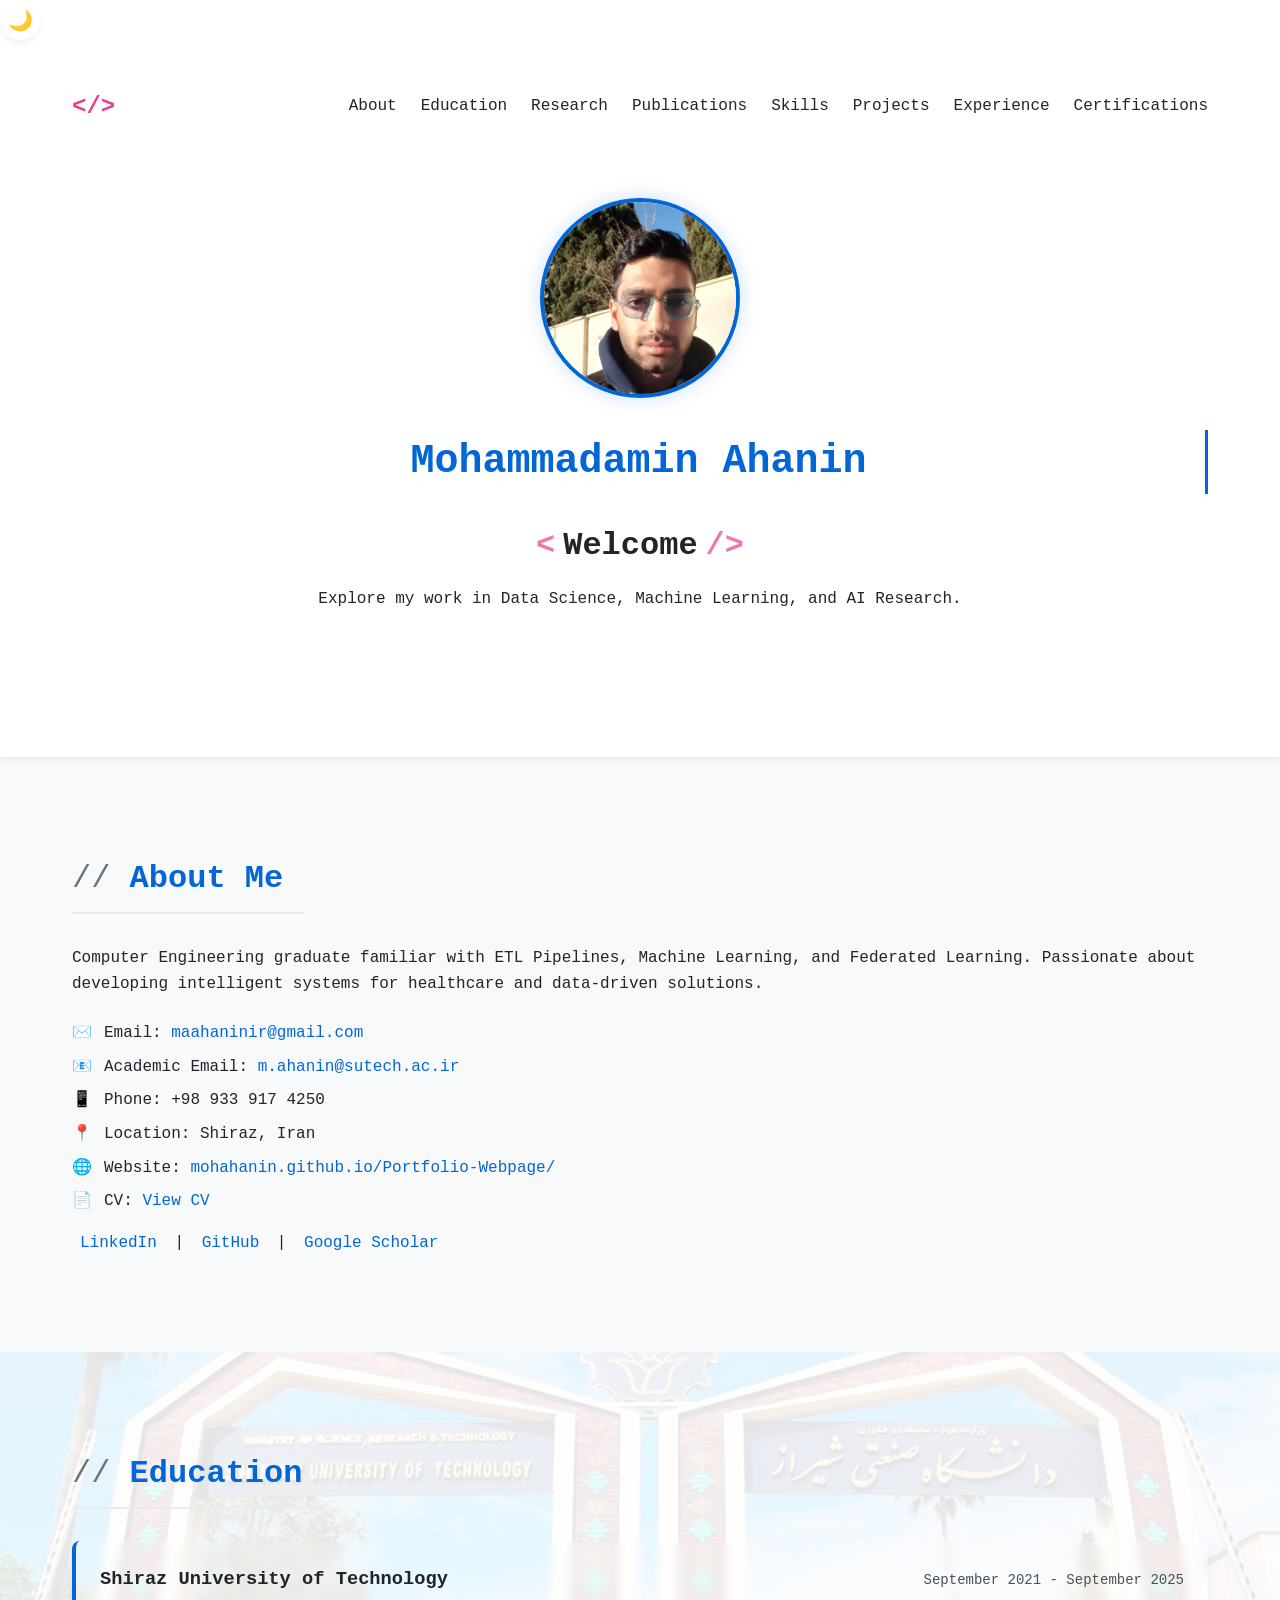
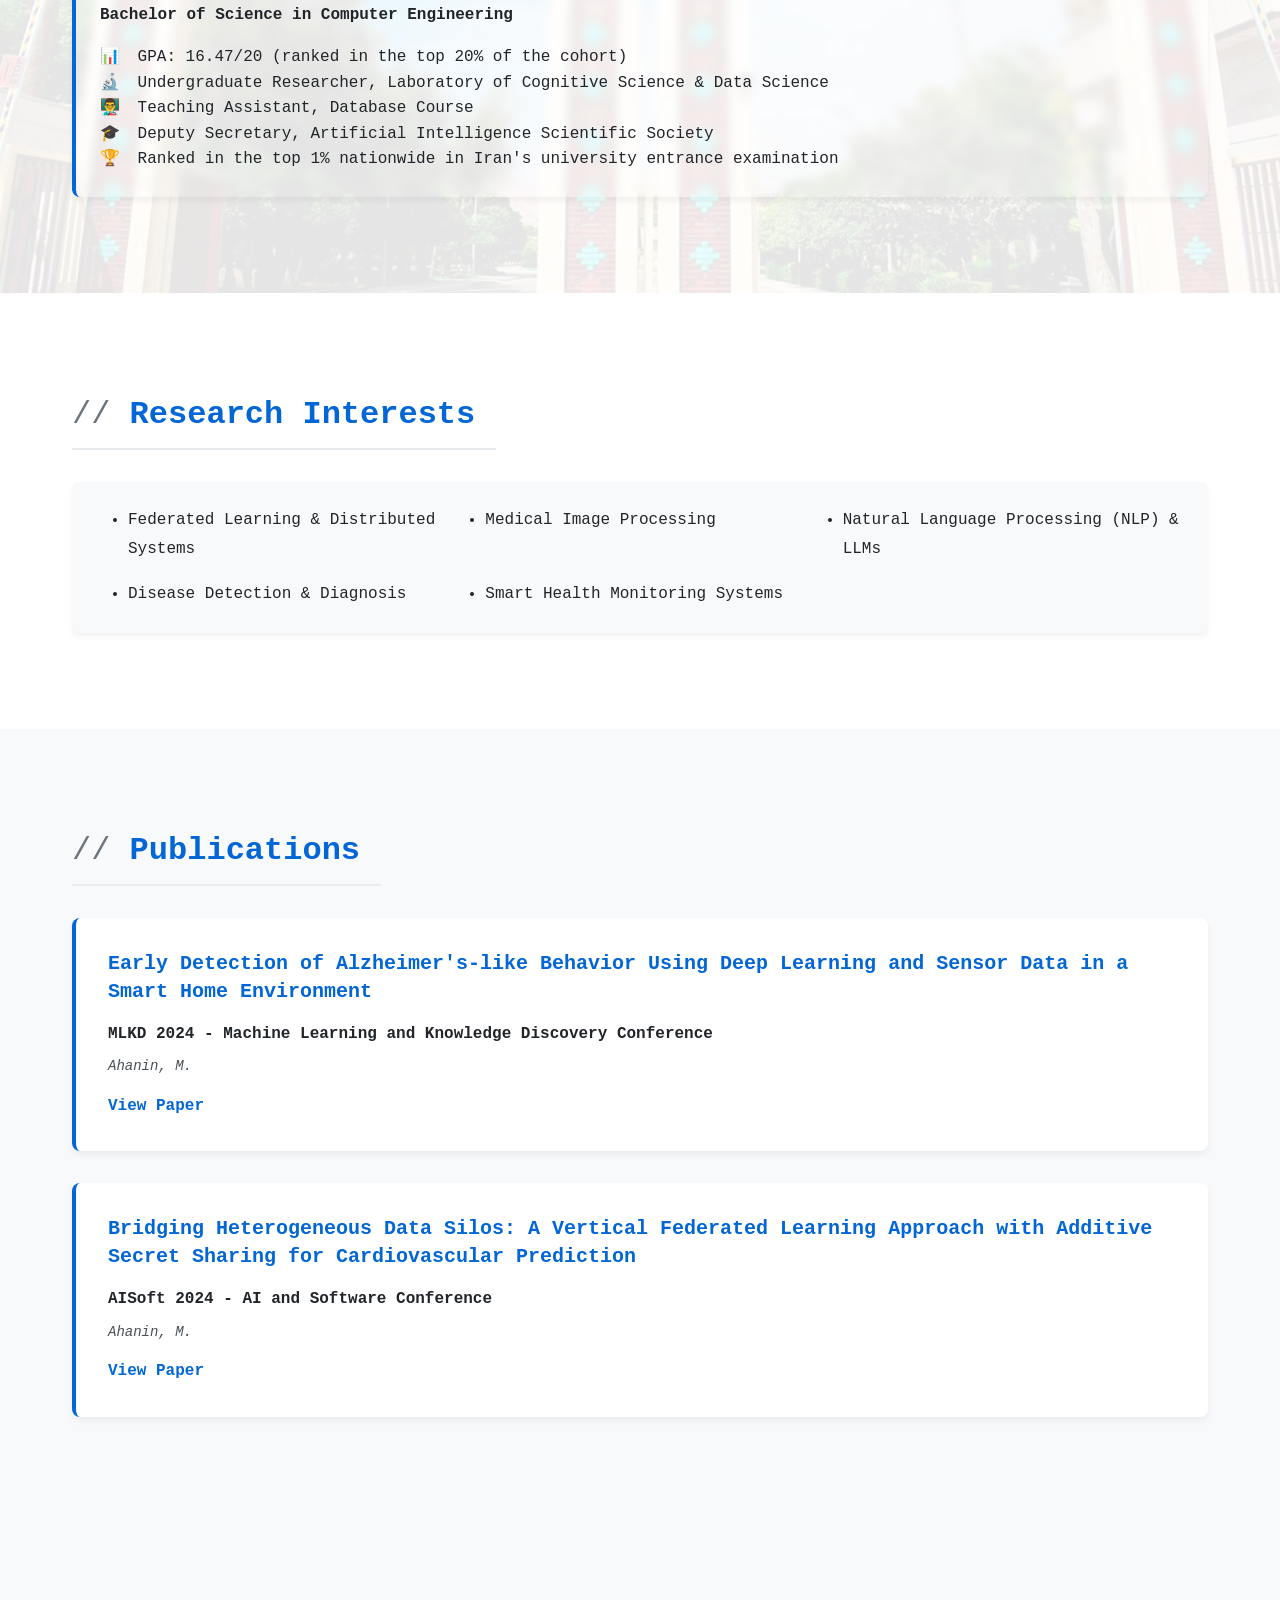
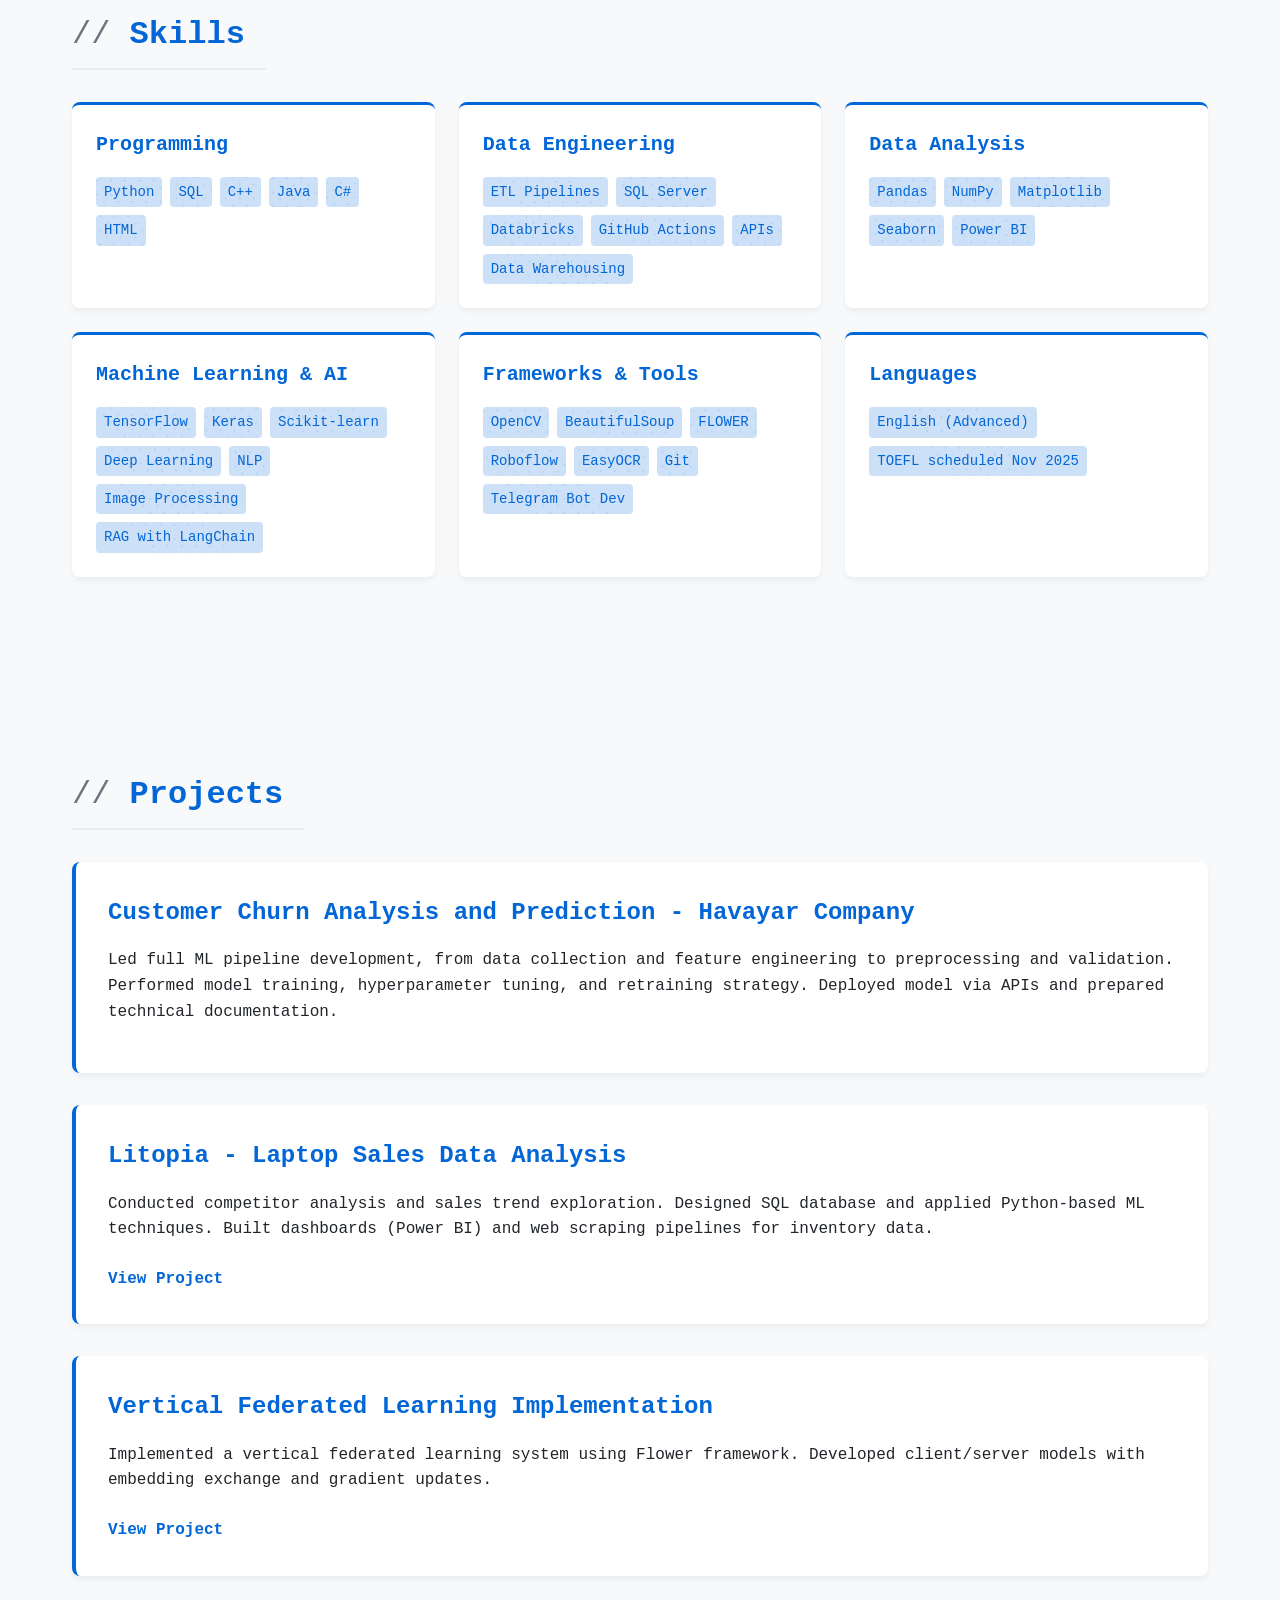
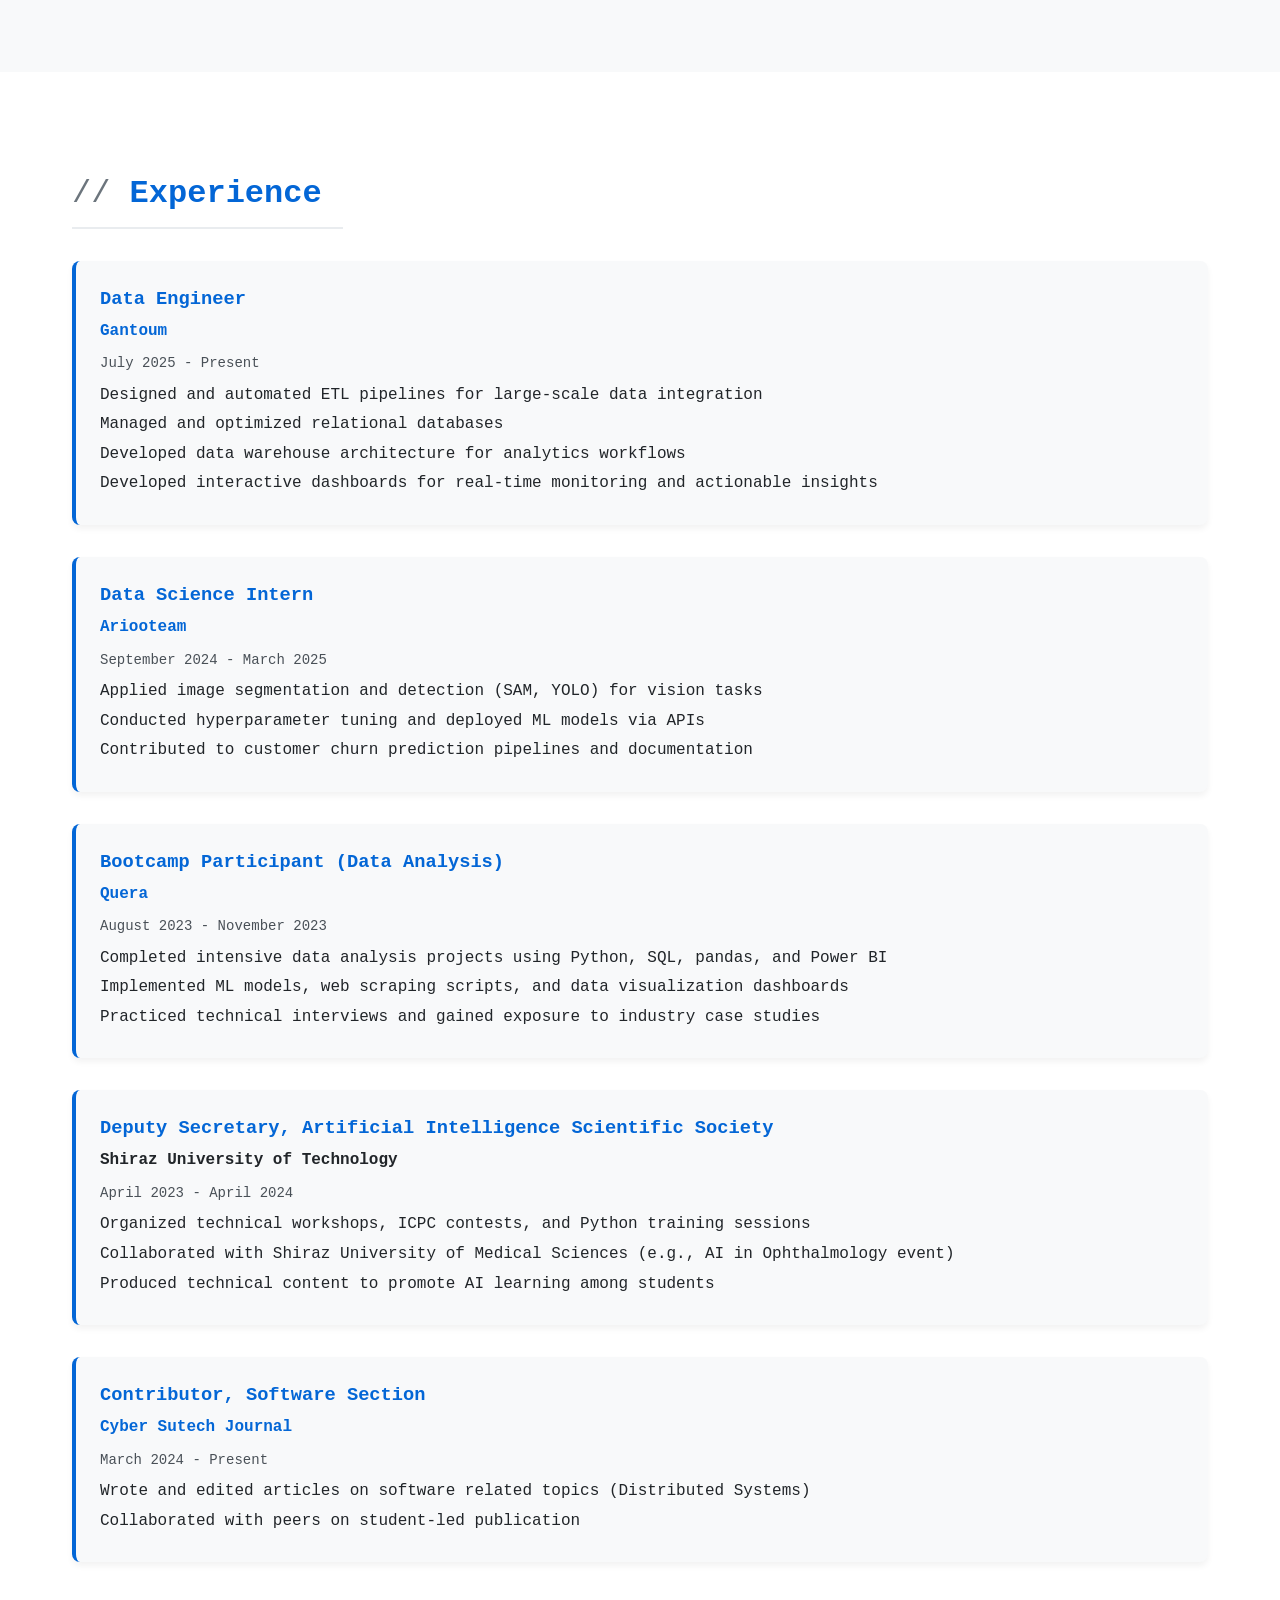
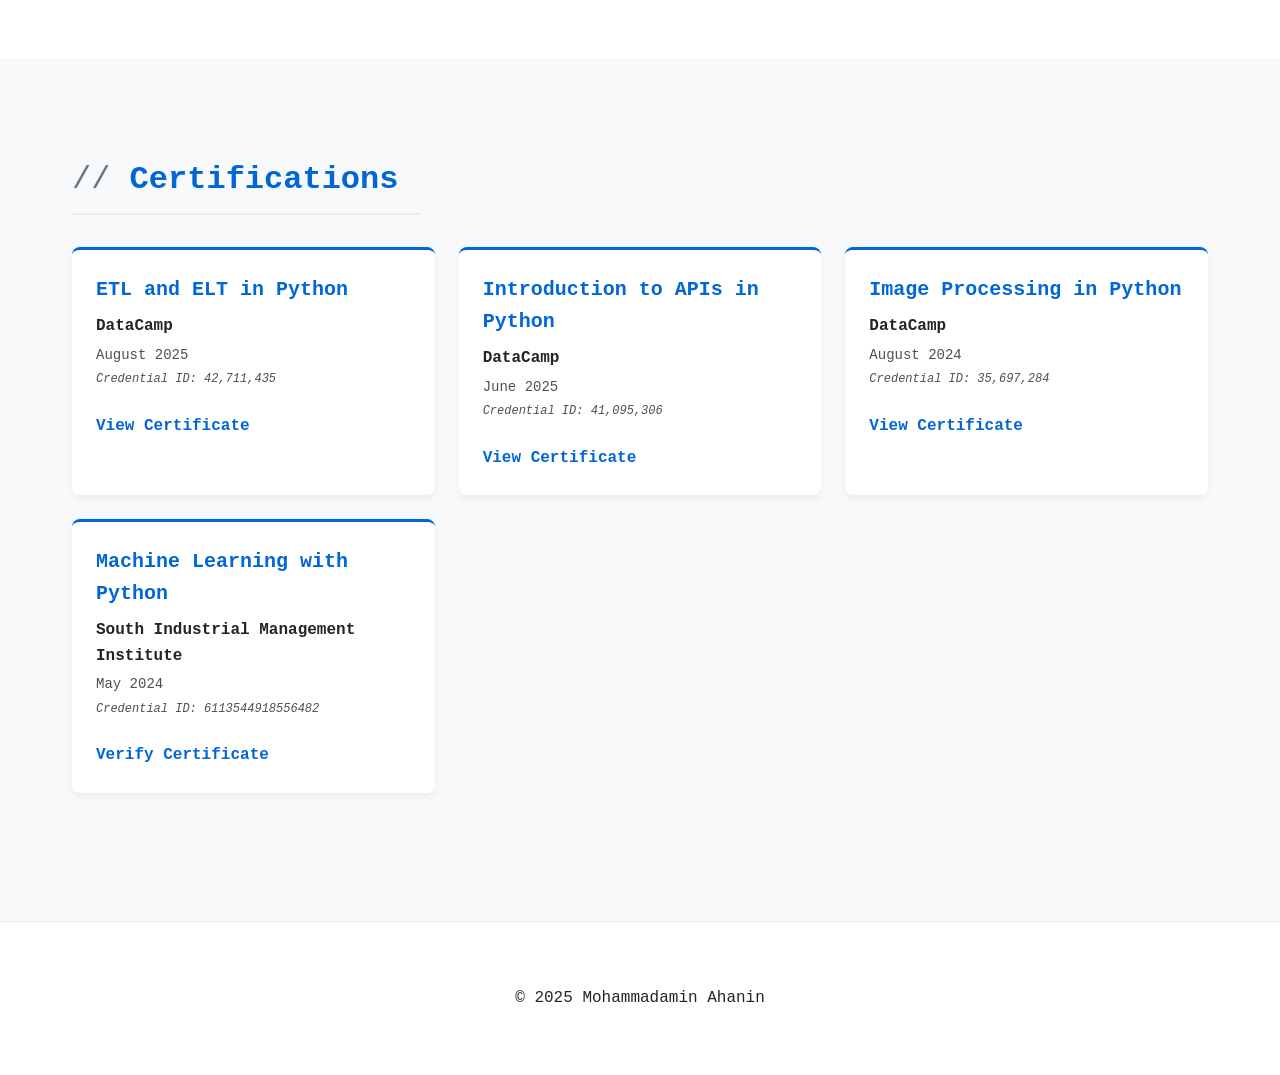
<file: index.html>
<!DOCTYPE html>
<html lang="en">
<head>
  <meta charset="UTF-8" />
  <meta name="viewport" content="width=device-width, initial-scale=1.0" />
  <title>Mohammadamin Ahanin - Data Engineer & AI Researcher</title>
  <link rel="stylesheet" href="styles/main.css" />
  <link rel="stylesheet" href="styles/animations.css" />
  <link rel="stylesheet" href="styles/responsive.css" />
</head>
<body>
  <div class="theme-toggle">
    <button id="theme-toggle-btn">
      <span class="toggle-icon light">☀️</span>
      <span class="toggle-icon dark">🌙</span>
    </button>
  </div>
  
  <header class="header">
    <div class="container">
      <nav class="navbar">
        <div class="logo"><span class="code-tag">&lt;</span><span class="code-tag">/&gt;</span></div>
        <ul class="nav-links">
          <li><a href="#about">About</a></li>
          <li><a href="#education">Education</a></li>
          <li><a href="#research">Research</a></li>
          <li><a href="#publications">Publications</a></li>
          <li><a href="#skills">Skills</a></li>
          <li><a href="#projects">Projects</a></li>
          <li><a href="#experience">Experience</a></li>
          <li><a href="#certifications">Certifications</a></li>
        </ul>
        <button class="menu-toggle" id="menu-toggle">
          <div class="bar"></div>
          <div class="bar"></div>
          <div class="bar"></div>
        </button>
      </nav>
      
      <div class="hero">
        <div class="profile-container">
          <div class="profile-photo">
            <img src="ax.jpg" alt="Mohammad Amin Ahanin" class="profile-img">
          </div>
        </div>
        <h1 class="name">Mohammadamin Ahanin</h1>
        <div class="welcome-section">
          <h2 class="welcome-title">Welcome</h2>
          <p>Explore my work in Data Science, Machine Learning, and AI Research.</p>
        </div>
      </div>
    </div>
  </header>

  <main>
    <section id="about" class="section about-section">
      <div class="container">
        <h2 class="section-title"><span class="code-comment">// </span>About Me</h2>
        <div class="about-content">
          <div class="about-text">
            <p>Computer Engineering graduate familiar with ETL Pipelines, Machine Learning, and Federated Learning. Passionate about developing intelligent systems for healthcare and data-driven solutions.</p>
            <div class="contact-info">
              <div class="contact-item">
                <span class="contact-icon">✉️</span>
                <span>Email: <a href="mailto:maahaninir@gmail.com">maahaninir@gmail.com</a></span>
              </div>
              <div class="contact-item">
                <span class="contact-icon">📧</span>
                <span>Academic Email: <a href="mailto:m.ahanin@sutech.ac.ir">m.ahanin@sutech.ac.ir</a></span>
              </div>
              <div class="contact-item">
                <span class="contact-icon">📱</span>
                <span>Phone: +98 933 917 4250</span>
              </div>
              <div class="contact-item">
                <span class="contact-icon">📍</span>
                <span>Location: Shiraz, Iran</span>
              </div>
              <div class="contact-item">
                <span class="contact-icon">🌐</span>
                <span>Website: <a href="https://mohahanin.github.io/Portfolio-Webpage/" target="_blank">mohahanin.github.io/Portfolio-Webpage/</a></span>
              </div>
              <div class="contact-item">
                <span class="contact-icon">📄</span>
                <span>CV: <a href="Mohammadamin_Ahanin_CV.pdf" target="_blank">View CV</a></span>
              </div>
              <div class="social-links">
                <a href="https://www.linkedin.com/in/mohammadamin-ahanin/" target="_blank" class="social-link">LinkedIn</a> |
                <a href="https://github.com/mohAhanin" target="_blank" class="social-link">GitHub</a> |
                <a href="https://scholar.google.com/citations?user=r7srYJ8AAAAJ&hl=en" target="_blank" class="social-link">Google Scholar</a>
              </div>
          
          </div>
        </div>
      </div>
    </section>

    <section id="education" class="section education-section">
      <div class="container">
        <h2 class="section-title"><span class="code-comment">// </span>Education</h2>
        <div class="education-card">
          <div class="education-header">
            <h3>Shiraz University of Technology</h3>
            <span class="education-period">September 2021 - September 2025</span>
          </div>
          <p class="education-degree">Bachelor of Science in Computer Engineering</p>
          <div class="education-details">
            <p><span class="detail-icon">📊</span> GPA: 16.47/20 (ranked in the top 20% of the cohort)</p>
            <p><span class="detail-icon">🔬</span> Undergraduate Researcher, Laboratory of Cognitive Science & Data Science</p>
            <p><span class="detail-icon">👨‍🏫</span> Teaching Assistant, Database Course</p>
            <p><span class="detail-icon">🎓</span> Deputy Secretary, Artificial Intelligence Scientific Society</p>
            <p><span class="detail-icon">🏆</span> Ranked in the top 1% nationwide in Iran's university entrance examination</p>
          </div>
        </div>
      </div>
    </section>

    <section id="research" class="section research-section">
      <div class="container">
        <h2 class="section-title"><span class="code-comment">// </span>Research Interests</h2>
        <div class="research-interests">
          <ul class="research-list">
            <li>Federated Learning & Distributed Systems</li>
            <li>Medical Image Processing</li>
            <li>Natural Language Processing (NLP) & LLMs</li>
            <li>Disease Detection & Diagnosis</li>
            <li>Smart Health Monitoring Systems</li>
          </ul>
        </div>
      </div>
    </section>

    <section id="publications" class="section publications-section">
      <div class="container">
        <h2 class="section-title"><span class="code-comment">// </span>Publications</h2>
        <div class="publications-container">
          <div class="publication-card">
            <h3 class="publication-title">Early Detection of Alzheimer's-like Behavior Using Deep Learning and Sensor Data in a Smart Home Environment</h3>
            <p class="publication-venue">MLKD 2024 - Machine Learning and Knowledge Discovery Conference</p>
            <p class="publication-authors">Ahanin, M.</p>
            <a href="https://mlkd.aut.ac.ir/proceedings/2024/paper/4A.1.pdf" target="_blank" class="publication-link">View Paper</a>
          </div>

          <div class="publication-card">
            <h3 class="publication-title">Bridging Heterogeneous Data Silos: A Vertical Federated Learning Approach with Additive Secret Sharing for Cardiovascular Prediction</h3>
            <p class="publication-venue">AISoft 2024 - AI and Software Conference</p>
            <p class="publication-authors">Ahanin, M.</p>
            <a href="https://aisoft24.shirazu.ac.ir/files_site/files/r_32_250111150236.pdf#page=46" target="_blank" class="publication-link">View Paper</a>
          </div>
        </div>
      </div>
    </section>

    <section id="skills" class="section skills-section">
      <div class="container">
        <h2 class="section-title"><span class="code-comment">// </span>Skills</h2>
        <div class="skills-container">
          <div class="skill-category">
            <h3 class="skill-category-title">Programming</h3>
            <ul class="skill-list">
              <li>Python</li>
              <li>SQL</li>
              <li>C++</li>
              <li>Java</li>
              <li>C#</li>
              <li>HTML</li>
            </ul>
          </div>
          <div class="skill-category">
            <h3 class="skill-category-title">Data Engineering</h3>
            <ul class="skill-list">
              <li>ETL Pipelines</li>
              <li>SQL Server</li>
              <li>Databricks</li>
              <li>GitHub Actions</li>
              <li>APIs</li>
              <li>Data Warehousing</li>
            </ul>
          </div>
          <div class="skill-category">
            <h3 class="skill-category-title">Data Analysis</h3>
            <ul class="skill-list">
              <li>Pandas</li>
              <li>NumPy</li>
              <li>Matplotlib</li>
              <li>Seaborn</li>
              <li>Power BI</li>
            </ul>
          </div>
          <div class="skill-category">
            <h3 class="skill-category-title">Machine Learning & AI</h3>
            <ul class="skill-list">
              <li>TensorFlow</li>
              <li>Keras</li>
              <li>Scikit-learn</li>
              <li>Deep Learning</li>
              <li>NLP</li>
              <li>Image Processing</li>
              <li>RAG with LangChain</li>
            </ul>
          </div>
          <div class="skill-category">
            <h3 class="skill-category-title">Frameworks & Tools</h3>
            <ul class="skill-list">
              <li>OpenCV</li>
              <li>BeautifulSoup</li>
              <li>FLOWER</li>
              <li>Roboflow</li>
              <li>EasyOCR</li>
              <li>Git</li>
              <li>Telegram Bot Dev</li>
            </ul>
          </div>
          <div class="skill-category">
            <h3 class="skill-category-title">Languages</h3>
            <ul class="skill-list">
              <li>English (Advanced)</li>
              <li>TOEFL scheduled Nov 2025</li>
            </ul>
          </div>
        </div>
      </div>
    </section>

    <section id="projects" class="section projects-section">
      <div class="container">
        <h2 class="section-title"><span class="code-comment">// </span>Projects</h2>
        <div class="projects-container">
          <div class="project-card">
            <h3 class="project-title">Customer Churn Analysis and Prediction - <a href="https://www.havayar.com/en/" target="_blank">Havayar Company</a></h3>
            <p class="project-description">
              Led full ML pipeline development, from data collection and feature engineering to preprocessing and validation. Performed model training, hyperparameter tuning, and retraining strategy. Deployed model via APIs and prepared technical documentation.
            </p>
          </div>

          <div class="project-card">
            <h3 class="project-title"><a href="https://github.com/mohAhanin/Litopia" target="_blank">Litopia - Laptop Sales Data Analysis</a></h3>
            <p class="project-description">
              Conducted competitor analysis and sales trend exploration. Designed SQL database and applied Python-based ML techniques. Built dashboards (Power BI) and web scraping pipelines for inventory data.
            </p>
            <a href="https://github.com/mohAhanin/Litopia" target="_blank" class="project-link">View Project</a>
          </div>

          <div class="project-card">
            <h3 class="project-title"><a href="https://github.com/mohAhanin/Flower-Journey/tree/main/vfl" target="_blank">Vertical Federated Learning Implementation</a></h3>
            <p class="project-description">
              Implemented a vertical federated learning system using Flower framework. Developed client/server models with embedding exchange and gradient updates.
            </p>
            <a href="https://github.com/mohAhanin/Flower-Journey/tree/main/vfl" target="_blank" class="project-link">View Project</a>
          </div>
        </div>
      </div>
    </section>

    <section id="experience" class="section experience-section">
      <div class="container">
        <h2 class="section-title"><span class="code-comment">// </span>Experience</h2>
        <div class="experience-container">
          <div class="experience-card">
            <div class="experience-header">
              <h3 class="position-title">Data Engineer</h3>
              <span class="company-name"><a href="https://gantoum.ir/" target="_blank">Gantoum</a></span>
            </div>
            <p class="experience-period">July 2025 - Present</p>
            <ul class="experience-description">
              <li>Designed and automated ETL pipelines for large-scale data integration</li>
              <li>Managed and optimized relational databases</li>
              <li>Developed data warehouse architecture for analytics workflows</li>
              <li>Developed interactive dashboards for real-time monitoring and actionable insights</li>
            </ul>
          </div>

          <div class="experience-card">
            <div class="experience-header">
              <h3 class="position-title">Data Science Intern</h3>
              <span class="company-name"><a href="https://www.arioo.ir/" target="_blank">Ariooteam</a></span>
            </div>
            <p class="experience-period">September 2024 - March 2025</p>
            <ul class="experience-description">
              <li>Applied image segmentation and detection (SAM, YOLO) for vision tasks</li>
              <li>Conducted hyperparameter tuning and deployed ML models via APIs</li>
              <li>Contributed to customer churn prediction pipelines and documentation</li>
            </ul>
          </div>

          <div class="experience-card">
            <div class="experience-header">
              <h3 class="position-title">Bootcamp Participant (Data Analysis)</h3>
              <span class="company-name"><a href="https://quera.org/" target="_blank">Quera</a></span>
            </div>
            <p class="experience-period">August 2023 - November 2023</p>
            <ul class="experience-description">
              <li>Completed intensive data analysis projects using Python, SQL, pandas, and Power BI</li>
              <li>Implemented ML models, web scraping scripts, and data visualization dashboards</li>
              <li>Practiced technical interviews and gained exposure to industry case studies</li>
            </ul>
          </div>

          <div class="experience-card">
            <div class="experience-header">
              <h3 class="position-title">Deputy Secretary, Artificial Intelligence Scientific Society</h3>
              <span class="company-name">Shiraz University of Technology</span>
            </div>
            <p class="experience-period">April 2023 - April 2024</p>
            <ul class="experience-description">
              <li>Organized technical workshops, ICPC contests, and Python training sessions</li>
              <li>Collaborated with Shiraz University of Medical Sciences (e.g., AI in Ophthalmology event)</li>
              <li>Produced technical content to promote AI learning among students</li>
            </ul>
          </div>

          <div class="experience-card">
            <div class="experience-header">
              <h3 class="position-title">Contributor, Software Section</h3>
              <span class="company-name"><a href="https://www.linkedin.com/company/cyber-sutech-journal" target="_blank">Cyber Sutech Journal</a></span>
            </div>
            <p class="experience-period">March 2024 - Present</p>
            <ul class="experience-description">
              <li>Wrote and edited articles on software related topics (Distributed Systems)</li>
              <li>Collaborated with peers on student-led publication</li>
            </ul>
          </div>
        </div>
      </div>
    </section>

    <section id="certifications" class="section certifications-section">
      <div class="container">
        <h2 class="section-title"><span class="code-comment">// </span>Certifications</h2>
        <div class="certifications-container">
          <div class="certification-card">
            <h3 class="certification-title">ETL and ELT in Python</h3>
            <p class="certification-issuer">DataCamp</p>
            <p class="certification-date">August 2025</p>
            <p class="certification-id">Credential ID: 42,711,435</p>
            <a href="https://www.datacamp.com/statement-of-accomplishment/course/07d3c964099e54f4d6a3c28f8eec5ccd789a230d?raw=1" target="_blank" class="certification-link">View Certificate</a>
          </div>

          <div class="certification-card">
            <h3 class="certification-title">Introduction to APIs in Python</h3>
            <p class="certification-issuer">DataCamp</p>
            <p class="certification-date">June 2025</p>
            <p class="certification-id">Credential ID: 41,095,306</p>
            <a href="https://www.datacamp.com/completed/statement-of-accomplishment/course/1cd81ed07f46f37e18c180d4d86d7524d60c8bdd" target="_blank" class="certification-link">View Certificate</a>
          </div>

          <div class="certification-card">
            <h3 class="certification-title">Image Processing in Python</h3>
            <p class="certification-issuer">DataCamp</p>
            <p class="certification-date">August 2024</p>
            <p class="certification-id">Credential ID: 35,697,284</p>
            <a href="https://www.datacamp.com/completed/statement-of-accomplishment/course/1042bdbd4793aa42799d62cf4a366efcaba4d836" target="_blank" class="certification-link">View Certificate</a>
          </div>

          <div class="certification-card">
            <h3 class="certification-title">Machine Learning with Python</h3>
            <p class="certification-issuer">South Industrial Management Institute</p>
            <p class="certification-date">May 2024</p>
            <p class="certification-id">Credential ID: 6113544918556482</p>
            <a href="https://simiportal.ir/diplomaverification" target="_blank" class="certification-link">Verify Certificate</a>
          </div>
        </div>
      </div>
    </section>
  </main>

  <footer class="footer">
    <div class="container">
      <p>&copy; 2025 Mohammadamin Ahanin</p>
    </div>
  </footer>

  <script src="scripts/main.js"></script>
  <script src="scripts/animations.js"></script>
</body>
</html>
</file>
<file: styles/main.css>
/* Main CSS Styles */
:root {
  /* Color variables for light mode */
  --bg-primary: #f8f9fa;
  --bg-secondary: #ffffff;
  --text-primary: #212529;
  --text-secondary: #495057;
  --accent-color: #0366d6;
  --accent-light: #0366d633;
  --border-color: #e9ecef;
  --card-shadow: 0 4px 6px rgba(0, 0, 0, 0.05);
  --code-bg: #f1f3f5;
  --code-tag-color: #e83e8c;
  --code-comment-color: #6c757d;
  
  /* Common variables */
  --spacing-unit: 8px;
  --radius-sm: 4px;
  --radius-md: 8px;
  --radius-lg: 16px;
  --transition-speed: 0.3s;
  
  /* Font sizes */
  --font-size-xs: 0.75rem;  /* 12px */
  --font-size-sm: 0.875rem; /* 14px */
  --font-size-md: 1rem;     /* 16px */
  --font-size-lg: 1.25rem;  /* 20px */
  --font-size-xl: 1.5rem;   /* 24px */
  --font-size-2xl: 2rem;    /* 32px */
  --font-size-3xl: 2.5rem;  /* 40px */
}

/* Dark mode colors */
.dark-mode {
  --bg-primary: #0d1117;
  --bg-secondary: #161b22;
  --text-primary: #f0f6fc;
  --text-secondary: #8b949e;
  --accent-color: #58a6ff;
  --accent-light: #58a6ff33;
  --border-color: #30363d;
  --card-shadow: 0 4px 6px rgba(0, 0, 0, 0.2);
  --code-bg: #1f2937;
  --code-tag-color: #ff7b72;
  --code-comment-color: #8b949e;
}

/* Reset and Base Styles */
* {
  margin: 0;
  padding: 0;
  box-sizing: border-box;
}

html {
  scroll-behavior: smooth;
}

body {
  font-family: 'SF Mono', 'Monaco', 'Menlo', 'Courier New', monospace;
  background-color: var(--bg-primary);
  color: var(--text-primary);
  line-height: 1.6;
  transition: background-color var(--transition-speed), color var(--transition-speed);
}

/* Profile Photo Styles */
.profile-container {
  display: flex;
  justify-content: center;
  margin-bottom: 2rem;
}

.profile-photo {
  width: 200px;
  height: 200px;
  border-radius: 50%;
  overflow: hidden;
  border: 4px solid var(--accent-color);
  box-shadow: 0 0 20px var(--accent-light);
  transition: transform 0.3s ease;
}

.profile-photo:hover {
  transform: scale(1.05);
}

.profile-img {
  width: 100%;
  height: 100%;
  object-fit: cover;
}

.container {
  width: 100%;
  max-width: 1200px;
  margin: 0 auto;
  padding: calc(var(--spacing-unit) * 3);
}

a {
  color: var(--accent-color);
  text-decoration: none;
  transition: color var(--transition-speed);
}

a:hover {
  text-decoration: underline;
}

ul {
  list-style-type: none;
}

/* Theme Toggle */
.theme-toggle {
  position: fixed;
  top: var(--spacing-unit) * 2;
  right: var(--spacing-unit) * 2;
  z-index: 1000;
}

#theme-toggle-btn {
  background: none;
  border: none;
  cursor: pointer;
  width: 40px;
  height: 40px;
  border-radius: 50%;
  display: flex;
  align-items: center;
  justify-content: center;
  background-color: var(--bg-secondary);
  box-shadow: var(--card-shadow);
}

.toggle-icon {
  font-size: var(--font-size-lg);
}

.dark-mode .toggle-icon.light {
  display: inline;
}

.dark-mode .toggle-icon.dark {
  display: none;
}

.toggle-icon.light {
  display: none;
}

.toggle-icon.dark {
  display: inline;
}

/* Header styles */
.header {
  background-color: var(--bg-secondary);
  box-shadow: var(--card-shadow);
  position: relative;
  padding: calc(var(--spacing-unit) * 6) 0;
}

.navbar {
  display: flex;
  justify-content: space-between;
  align-items: center;
  padding: var(--spacing-unit) 0;
}

.logo {
  font-size: var(--font-size-xl);
  font-weight: bold;
  color: var(--accent-color);
}

.code-tag {
  color: var(--code-tag-color);
}

.nav-links {
  display: flex;
  gap: calc(var(--spacing-unit) * 3);
}

.nav-links a {
  color: var(--text-primary);
  font-weight: 500;
  position: relative;
}

.nav-links a::after {
  content: '';
  position: absolute;
  bottom: -4px;
  left: 0;
  width: 0;
  height: 2px;
  background-color: var(--accent-color);
  transition: width var(--transition-speed);
}

.nav-links a:hover::after {
  width: 100%;
}

.menu-toggle {
  display: none;
  background: none;
  border: none;
  cursor: pointer;
}

.bar {
  display: block;
  width: 25px;
  height: 3px;
  margin: 5px auto;
  background-color: var(--text-primary);
  transition: transform var(--transition-speed), opacity var(--transition-speed);
}

/* Hero section */
.hero {
  text-align: center;
  padding: calc(var(--spacing-unit) * 8) 0;
}

.name {
  font-size: var(--font-size-3xl);
  margin-bottom: calc(var(--spacing-unit) * 2);
  color: var(--accent-color);
}

.welcome-section {
  max-width: 800px;
  margin: 0 auto;
}

.welcome-title {
  font-size: var(--font-size-2xl);
  margin-bottom: calc(var(--spacing-unit) * 2);
  position: relative;
  display: inline-block;
}

.welcome-title::before {
  content: '<';
  color: var(--code-tag-color);
  opacity: 0.7;
  margin-right: var(--spacing-unit);
}

.welcome-title::after {
  content: '/>';
  color: var(--code-tag-color);
  opacity: 0.7;
  margin-left: var(--spacing-unit);
}

/* Section styles */
.section {
  padding: calc(var(--spacing-unit) * 8) 0;
}

.section-title {
  font-size: var(--font-size-2xl);
  margin-bottom: calc(var(--spacing-unit) * 4);
  color: var(--accent-color);
  border-bottom: 2px solid var(--border-color);
  padding-bottom: var(--spacing-unit);
  display: inline-block;
}

.code-comment {
  color: var(--code-comment-color);
  font-weight: normal;
}

/* About section */
.about-content {
  display: flex;
  flex-direction: column;
  gap: calc(var(--spacing-unit) * 4);
}

.contact-info {
  margin-top: calc(var(--spacing-unit) * 3);
}

.contact-item {
  margin-bottom: var(--spacing-unit);
  display: flex;
  align-items: center;
}

.contact-icon {
  margin-right: var(--spacing-unit);
  width: 24px;
  display: inline-block;
}

.social-links {
  margin-top: calc(var(--spacing-unit) * 2);
}

.social-link {
  margin: 0 var(--spacing-unit);
}

/* Education section */
.education-section {
  background-color: var(--bg-secondary);
  position: relative;
  overflow: hidden;
}

.education-section::before {
  content: '';
  position: absolute;
  top: 0;
  left: 0;
  right: 0;
  bottom: 0;
  background-image: url('university.jpg');
  background-size: cover;
  background-position: center;
  opacity: 0.1;
  z-index: 0;
  pointer-events: none;
}

.education-section .container {
  position: relative;
  z-index: 1;
}

.education-card {
  background-color: var(--bg-primary);
  border-radius: var(--radius-md);
  padding: calc(var(--spacing-unit) * 3);
  box-shadow: var(--card-shadow);
  border-left: 4px solid var(--accent-color);
  backdrop-filter: blur(5px);
  background-color: rgba(var(--bg-primary), 0.9);
}

.education-header {
  display: flex;
  justify-content: space-between;
  align-items: center;
  margin-bottom: var(--spacing-unit);
}

.education-period {
  font-size: var(--font-size-sm);
  color: var(--text-secondary);
}

.education-degree {
  font-weight: bold;
  margin-bottom: calc(var(--spacing-unit) * 2);
}

.education-details {
  margin-top: calc(var(--spacing-unit) * 2);
}

.detail-icon {
  margin-right: var(--spacing-unit);
}

/* Skills section */
.skills-container {
  display: grid;
  grid-template-columns: repeat(auto-fill, minmax(250px, 1fr));
  gap: calc(var(--spacing-unit) * 3);
}

.skill-category {
  background-color: var(--bg-secondary);
  border-radius: var(--radius-md);
  padding: calc(var(--spacing-unit) * 3);
  box-shadow: var(--card-shadow);
  border-top: 3px solid var(--accent-color);
}

.skill-category-title {
  margin-bottom: calc(var(--spacing-unit) * 2);
  font-size: var(--font-size-lg);
  color: var(--accent-color);
}

.skill-list {
  display: flex;
  flex-wrap: wrap;
  gap: var(--spacing-unit);
}

.skill-list li {
  background-color: var(--accent-light);
  color: var(--accent-color);
  padding: calc(var(--spacing-unit) / 2) var(--spacing-unit);
  border-radius: var(--radius-sm);
  font-size: var(--font-size-sm);
}

/* Projects section */
.projects-section {
  background-color: var(--bg-primary);
}

.projects-container {
  display: flex;
  flex-direction: column;
  gap: calc(var(--spacing-unit) * 4);
}

.project-card {
  background-color: var(--bg-secondary);
  border-radius: var(--radius-md);
  padding: calc(var(--spacing-unit) * 4);
  box-shadow: var(--card-shadow);
  border-left: 4px solid var(--accent-color);
  transition: transform var(--transition-speed), box-shadow var(--transition-speed);
}

.project-card:hover {
  transform: translateY(-5px);
  box-shadow: 0 10px 15px rgba(0, 0, 0, 0.1);
}

.project-title {
  font-size: var(--font-size-xl);
  margin-bottom: calc(var(--spacing-unit) * 2);
  color: var(--accent-color);
}

.project-description {
  margin-bottom: calc(var(--spacing-unit) * 2);
  line-height: 1.6;
}

.project-description ul {
  list-style-type: disc;
  padding-left: calc(var(--spacing-unit) * 3);
  margin-top: var(--spacing-unit);
}

.project-description li {
  margin-bottom: var(--spacing-unit);
  color: var(--text-primary);
}

.project-link {
  display: inline-block;
  margin-top: var(--spacing-unit);
  font-weight: bold;
}

/* Experience section */
.experience-section {
  background-color: var(--bg-secondary);
}

.experience-container {
  display: flex;
  flex-direction: column;
  gap: calc(var(--spacing-unit) * 4);
}

.experience-card {
  background-color: var(--bg-primary);
  border-radius: var(--radius-md);
  padding: calc(var(--spacing-unit) * 3);
  box-shadow: var(--card-shadow);
  border-left: 4px solid var(--accent-color);
}

.experience-header {
  margin-bottom: var(--spacing-unit);
}

.position-title {
  color: var(--accent-color);
  margin-bottom: calc(var(--spacing-unit) / 2);
}

.company-name {
  font-weight: bold;
}

.experience-period {
  color: var(--text-secondary);
  font-size: var(--font-size-sm);
  margin-bottom: var(--spacing-unit);
}

.experience-description {
  line-height: 1.6;
}

.experience-description ul {
  list-style-type: disc;
  padding-left: calc(var(--spacing-unit) * 3);
  margin-top: var(--spacing-unit);
}

.experience-description li {
  margin-bottom: calc(var(--spacing-unit) / 2);
  color: var(--text-primary);
}

/* Research section */
.research-section {
  background-color: var(--bg-secondary);
}

.research-interests {
  background-color: var(--bg-primary);
  border-radius: var(--radius-md);
  padding: calc(var(--spacing-unit) * 3);
  box-shadow: var(--card-shadow);
}

.research-list {
  list-style-type: disc;
  padding-left: calc(var(--spacing-unit) * 4);
  display: grid;
  grid-template-columns: repeat(auto-fit, minmax(300px, 1fr));
  gap: calc(var(--spacing-unit) * 2);
}

.research-list li {
  font-size: var(--font-size-md);
  line-height: 1.8;
  color: var(--text-primary);
}

/* Publications section */
.publications-section {
  background-color: var(--bg-primary);
}

.publications-container {
  display: flex;
  flex-direction: column;
  gap: calc(var(--spacing-unit) * 4);
}

.publication-card {
  background-color: var(--bg-secondary);
  border-radius: var(--radius-md);
  padding: calc(var(--spacing-unit) * 4);
  box-shadow: var(--card-shadow);
  border-left: 4px solid var(--accent-color);
  transition: transform var(--transition-speed), box-shadow var(--transition-speed);
}

.publication-card:hover {
  transform: translateY(-5px);
  box-shadow: 0 10px 15px rgba(0, 0, 0, 0.1);
}

.publication-title {
  font-size: var(--font-size-lg);
  margin-bottom: calc(var(--spacing-unit) * 2);
  color: var(--accent-color);
  line-height: 1.4;
  font-weight: 600;
}

.publication-venue {
  font-weight: 600;
  margin-bottom: var(--spacing-unit);
  color: var(--text-primary);
}

.publication-authors {
  font-size: var(--font-size-sm);
  color: var(--text-secondary);
  margin-bottom: calc(var(--spacing-unit) * 2);
  font-style: italic;
}

.publication-link {
  display: inline-block;
  font-weight: 600;
  color: var(--accent-color);
}

/* Certifications section */
.certifications-section {
  background-color: var(--bg-primary);
}

.certifications-container {
  display: grid;
  grid-template-columns: repeat(auto-fill, minmax(280px, 1fr));
  gap: calc(var(--spacing-unit) * 3);
}

.certification-card {
  background-color: var(--bg-secondary);
  border-radius: var(--radius-md);
  padding: calc(var(--spacing-unit) * 3);
  box-shadow: var(--card-shadow);
  border-top: 3px solid var(--accent-color);
  transition: transform var(--transition-speed), box-shadow var(--transition-speed);
}

.certification-card:hover {
  transform: translateY(-5px);
  box-shadow: 0 10px 15px rgba(0, 0, 0, 0.1);
}

.certification-title {
  font-size: var(--font-size-lg);
  margin-bottom: var(--spacing-unit);
  color: var(--accent-color);
}

.certification-issuer {
  font-weight: 600;
  margin-bottom: calc(var(--spacing-unit) / 2);
  color: var(--text-primary);
}

.certification-date {
  font-size: var(--font-size-sm);
  color: var(--text-secondary);
  margin-bottom: calc(var(--spacing-unit) / 2);
}

.certification-id {
  font-size: var(--font-size-xs);
  color: var(--text-secondary);
  margin-bottom: calc(var(--spacing-unit) * 2);
  font-style: italic;
}

.certification-link {
  display: inline-block;
  font-weight: 600;
  color: var(--accent-color);
  margin-top: var(--spacing-unit);
}

/* Footer */
.footer {
  background-color: var(--bg-secondary);
  text-align: center;
  padding: calc(var(--spacing-unit) * 4) 0;
  margin-top: calc(var(--spacing-unit) * 4);
  border-top: 1px solid var(--border-color);
}
</file>
<file: styles/animations.css>
/* Animations */
@keyframes fadeIn {
  from {
    opacity: 0;
    transform: translateY(20px);
  }
  to {
    opacity: 1;
    transform: translateY(0);
  }
}

@keyframes typewriter {
  from {
    width: 0;
  }
  to {
    width: 100%;
  }
}

@keyframes blinkCursor {
  from, to {
    border-right-color: transparent;
  }
  50% {
    border-right-color: var(--accent-color);
  }
}

@keyframes fadeInLeft {
  from {
    opacity: 0;
    transform: translateX(-20px);
  }
  to {
    opacity: 1;
    transform: translateX(0);
  }
}

@keyframes fadeInRight {
  from {
    opacity: 0;
    transform: translateX(20px);
  }
  to {
    opacity: 1;
    transform: translateX(0);
  }
}

@keyframes pulse {
  0% {
    transform: scale(1);
  }
  50% {
    transform: scale(1.05);
  }
  100% {
    transform: scale(1);
  }
}

/* Apply animations to elements */
.section {
  animation: fadeIn 0.8s ease-out forwards;
}

.name {
  position: relative;
  display: inline-block;
  overflow: hidden;
  white-space: nowrap;
  animation: 
    typewriter 2.5s steps(25, end) 0.5s forwards,
    blinkCursor 0.75s step-end infinite;
  border-right: 3px solid var(--accent-color);
  width: 0;
}

.welcome-section {
  animation: fadeIn 1s ease-out 2.5s forwards;
  opacity: 0;
}

.project-card:nth-child(odd) {
  animation: fadeInLeft 0.6s ease-out forwards;
}

.project-card:nth-child(even) {
  animation: fadeInRight 0.6s ease-out forwards;
}

.education-card:hover,
.experience-card:hover {
  animation: pulse 1s ease-in-out;
}

.skill-category {
  animation: fadeIn 0.6s ease-out forwards;
  animation-delay: calc(var(--animation-order, 0) * 0.1s);
}

/* Staggered animations for skills */
.skill-category:nth-child(1) { --animation-order: 1; }
.skill-category:nth-child(2) { --animation-order: 2; }
.skill-category:nth-child(3) { --animation-order: 3; }
.skill-category:nth-child(4) { --animation-order: 4; }
.skill-category:nth-child(5) { --animation-order: 5; }
.skill-category:nth-child(6) { --animation-order: 6; }

/* Hover animations */
.nav-links a:hover {
  color: var(--accent-color);
  text-decoration: none;
}

.project-link:hover {
  text-decoration: none;
  color: var(--accent-color);
  transform: translateX(5px);
  transition: transform 0.3s ease;
}

/* Create a typing cursor effect for section titles */
.section-title::after {
  content: '_';
  animation: blinkCursor 1s step-end infinite;
  opacity: 0;
  margin-left: 2px;
}

.section-title:hover::after {
  opacity: 1;
}

/* Animated background for the hero section */
@keyframes gradientBG {
  0% {
    background-position: 0% 50%;
  }
  50% {
    background-position: 100% 50%;
  }
  100% {
    background-position: 0% 50%;
  }
}

.hero {
  position: relative;
  overflow: hidden;
}

.hero::before {
  content: '';
  position: absolute;
  top: 0;
  left: 0;
  right: 0;
  bottom: 0;
  z-index: -1;
  background: linear-gradient(-45deg, var(--accent-light), transparent);
  background-size: 400% 400%;
  animation: gradientBG 15s ease infinite;
  opacity: 0.5;
}

/* Skills animation */
.skill-list li {
  position: relative;
  overflow: hidden;
}

.skill-list li::before {
  content: '';
  position: absolute;
  top: -50%;
  left: -50%;
  width: 200%;
  height: 200%;
  background: radial-gradient(circle, var(--accent-color) 10%, transparent 10.5%);
  background-size: 10px 10px;
  opacity: 0.1;
  transform: rotate(45deg);
  animation: gradientBG 10s linear infinite;
  z-index: -1;
}
</file>
<file: styles/responsive.css>
/* Responsive Styles */

/* Base mobile-first approach */
@media (max-width: 768px) {
  /* Profile photo responsive styles */
  .profile-photo {
    width: 150px;
    height: 150px;
  }

  /* Navbar responsive styles */
  .navbar {
    flex-direction: column;
    align-items: flex-start;
  }
  
  .nav-links {
    display: none;
    flex-direction: column;
    width: 100%;
    margin-top: var(--spacing-unit);
    gap: var(--spacing-unit);
    background-color: var(--bg-secondary);
    padding: var(--spacing-unit);
    border-radius: var(--radius-md);
    box-shadow: var(--card-shadow);
  }
  
  .nav-links.active {
    display: flex;
  }
  
  .menu-toggle {
    display: block;
    position: absolute;
    top: calc(var(--spacing-unit) * 3);
    right: calc(var(--spacing-unit) * 3);
  }
  
  .menu-toggle.active .bar:nth-child(1) {
    transform: rotate(-45deg) translate(-5px, 6px);
  }
  
  .menu-toggle.active .bar:nth-child(2) {
    opacity: 0;
  }
  
  .menu-toggle.active .bar:nth-child(3) {
    transform: rotate(45deg) translate(-5px, -6px);
  }
  
  /* Typography adjustments */
  .name {
    font-size: var(--font-size-2xl);
  }
  
  .welcome-title {
    font-size: var(--font-size-xl);
  }
  
  .section-title {
    font-size: var(--font-size-xl);
  }
  
  /* Education layout */
  .education-header {
    flex-direction: column;
    align-items: flex-start;
  }
  
  .education-period {
    margin-top: var(--spacing-unit);
  }
  
  /* Skills layout */
  .skills-container {
    grid-template-columns: 1fr;
  }
  
  /* Project cards */
  .project-card {
    padding: calc(var(--spacing-unit) * 2);
  }
  
  .project-title {
    font-size: var(--font-size-lg);
  }
  
  /* Reduce animations on mobile for performance */
  .name {
    animation: none;
    width: auto;
    border-right: none;
  }
  
  .welcome-section {
    animation: none;
    opacity: 1;
  }
  
  .project-card:nth-child(odd),
  .project-card:nth-child(even) {
    animation: fadeIn 0.6s ease-out forwards;
  }

  /* Contact info adjustments */
  .contact-item {
    flex-direction: column;
    align-items: flex-start;
    margin-bottom: calc(var(--spacing-unit) * 2);
  }

  .contact-icon {
    margin-bottom: var(--spacing-unit);
  }

  .social-links {
    display: flex;
    flex-direction: column;
    gap: var(--spacing-unit);
    align-items: flex-start;
  }

  .social-link {
    margin: 0;
  }

  /* Research layout */
  .research-list {
    grid-template-columns: 1fr;
    padding-left: calc(var(--spacing-unit) * 2);
  }

  /* Certifications layout */
  .certifications-container {
    grid-template-columns: 1fr;
  }
}

/* Tablet styles */
@media (min-width: 769px) and (max-width: 1024px) {
  .skills-container {
    grid-template-columns: repeat(2, 1fr);
  }
  
  .container {
    padding: calc(var(--spacing-unit) * 2);
  }
  
  .project-card {
    padding: calc(var(--spacing-unit) * 3);
  }
  
  .name {
    font-size: var(--font-size-2xl);
  }

  .profile-photo {
    width: 180px;
    height: 180px;
  }

  /* Research layout */
  .research-list {
    grid-template-columns: 1fr;
  }

  /* Certifications layout */
  .certifications-container {
    grid-template-columns: repeat(2, 1fr);
  }
}

/* Large screens */
@media (min-width: 1025px) {
  .container {
    padding: calc(var(--spacing-unit) * 4);
  }
  
  .about-content {
    flex-direction: row;
  }
  
  .about-text {
    flex: 1;
  }
  
  .skills-container {
    grid-template-columns: repeat(3, 1fr);
  }
  
  .name {
    font-size: var(--font-size-3xl);
  }
  
  /* Enhanced animations for desktop */
  @keyframes floatUpDown {
    0%, 100% {
      transform: translateY(0);
    }
    50% {
      transform: translateY(-10px);
    }
  }
  
  .project-card:hover {
    animation: floatUpDown 2s ease-in-out infinite;
  }
}

/* Print-friendly styles */
@media print {
  body {
    background-color: white;
    color: black;
    font-size: 12pt;
  }
  
  .header, .footer, .nav-links, .theme-toggle {
    display: none;
  }
  
  .container {
    width: 100%;
    max-width: none;
    padding: 0;
    margin: 0;
  }
  
  .section {
    page-break-inside: avoid;
    padding: 1cm 0;
  }
  
  a {
    color: black;
    text-decoration: none;
  }
  
  .project-card, .experience-card, .education-card, .skill-category,
  .certification-card, .research-interests, .publication-card {
    box-shadow: none;
    border: 1px solid #ccc;
  }
  
  /* Ensure skill lists appear properly */
  .skill-list li {
    background: none;
    border: 1px solid #ccc;
  }

  .profile-photo {
    border: 1px solid #ccc;
    box-shadow: none;
  }
}
</file>
